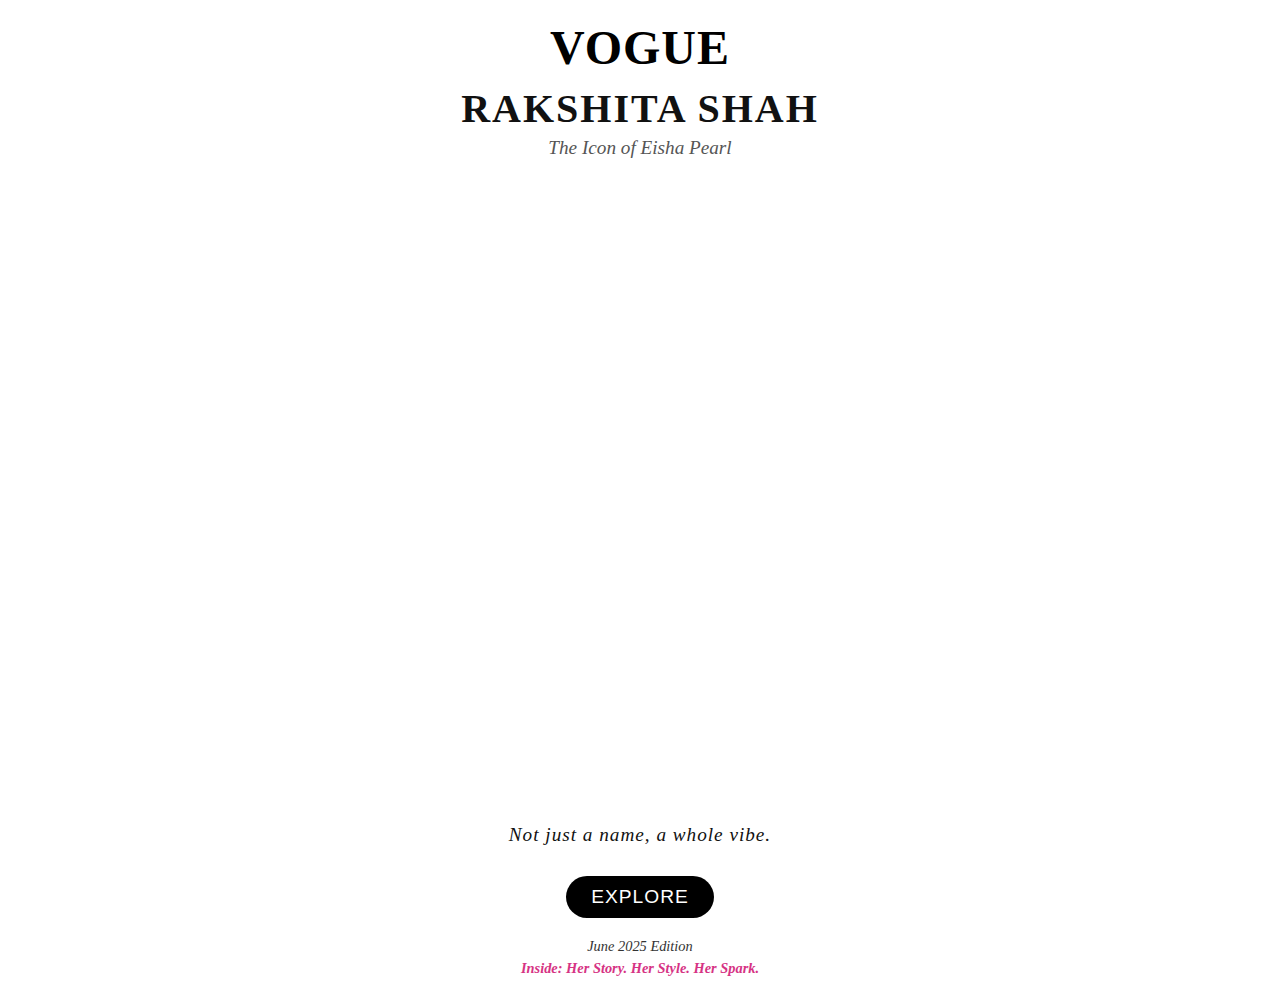
<file: index.html>
<!DOCTYPE html>
<html lang="en">

<head>
  <meta charset="UTF-8" />
  <meta name="viewport" content="width=device-width, initial-scale=1.0" />
  <link rel="stylesheet" href="style.css" />
  <title>Rakshita Vogue</title>
</head>

<body>
  <div id="cover">
    <h1 class="vogue-title">VOGUE</h1>

    <div class="headline">
      <h2>RAKSHITA SHAH</h2>
      <p class="tagline">The Icon of Eisha Pearl</p>
    </div>

    <div class="fade-in cover-image">
      <img src="rakshitacover.png" alt="Rakshita" />
    </div>

    <p class="subtext">Not just a name, a whole vibe.</p>

    <div id="start">
      <a href="menu.html"><button>Explore</button></a>
    </div>

    <div class="details">
      <p>June 2025 Edition</p>
      <p class="highlight">Inside: Her Story. Her Style. Her Spark.</p>
    </div>
  </div>
</body>
</html>
</file>
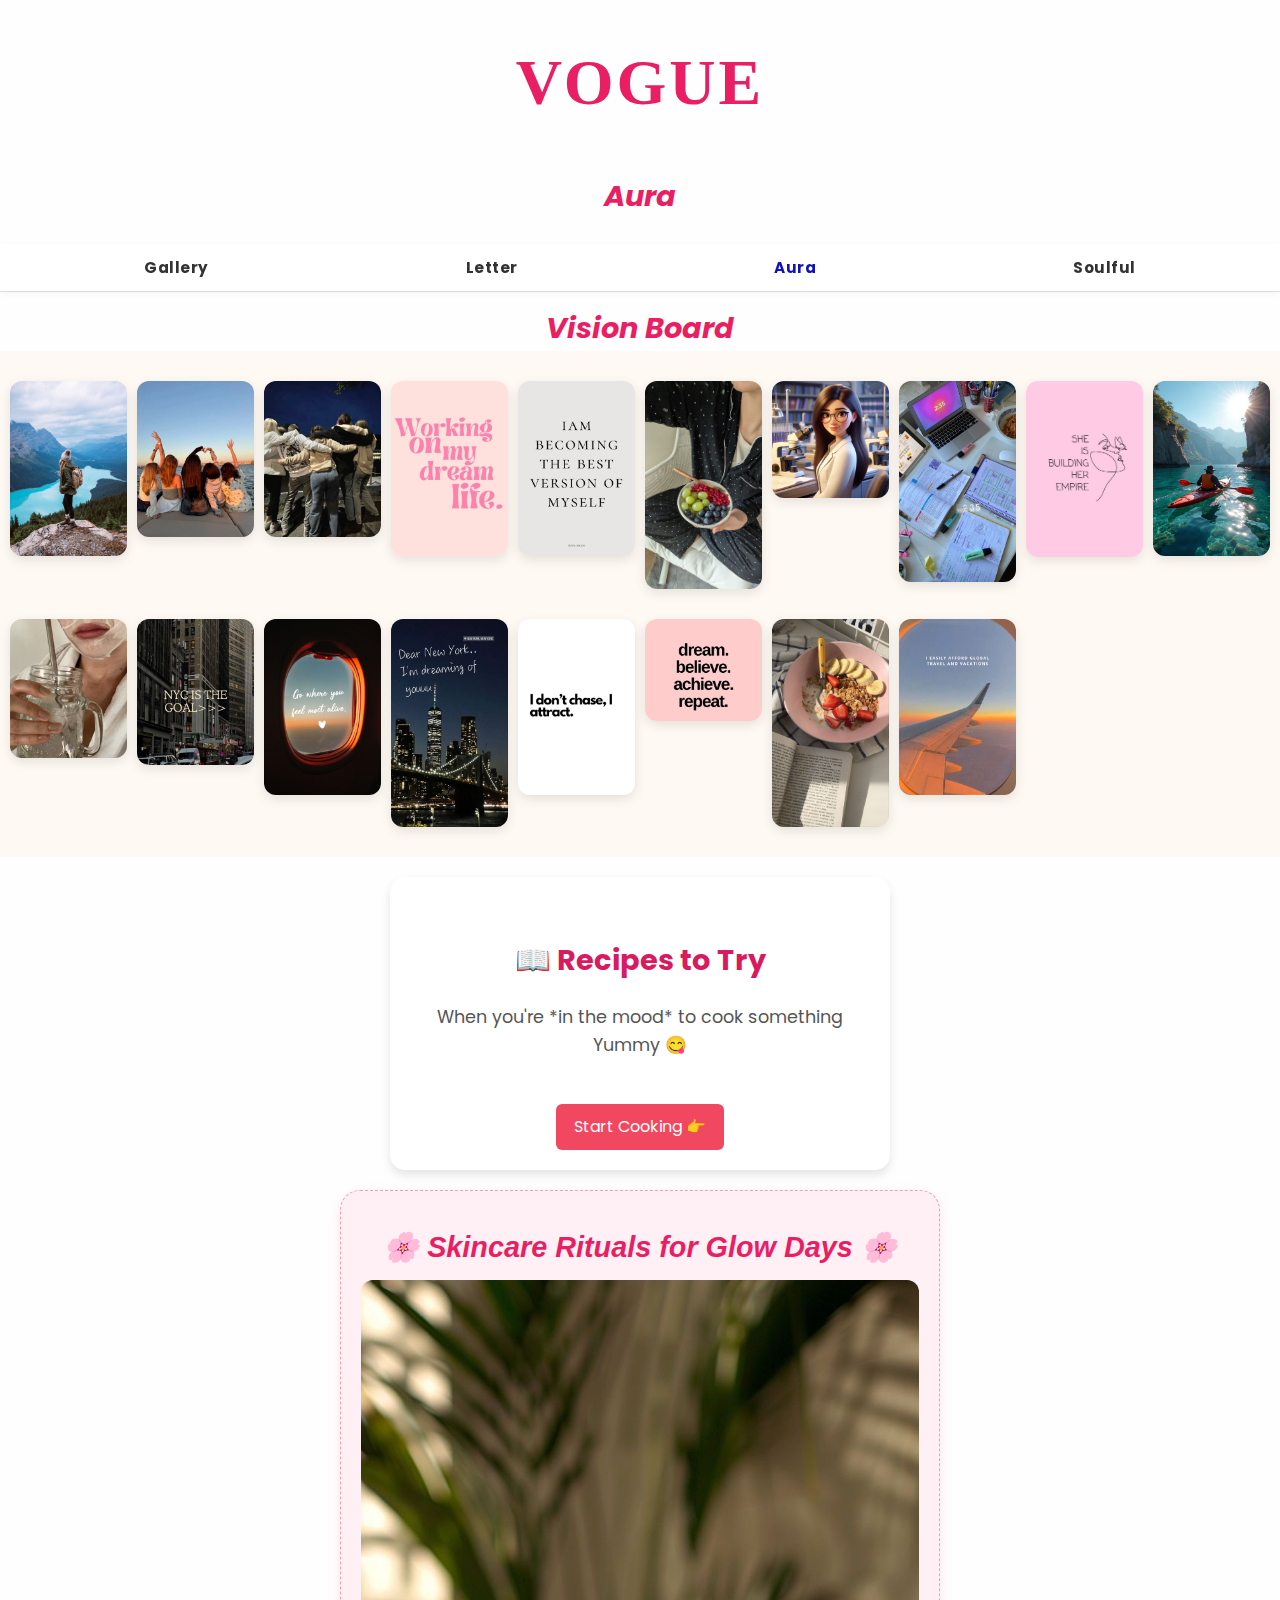
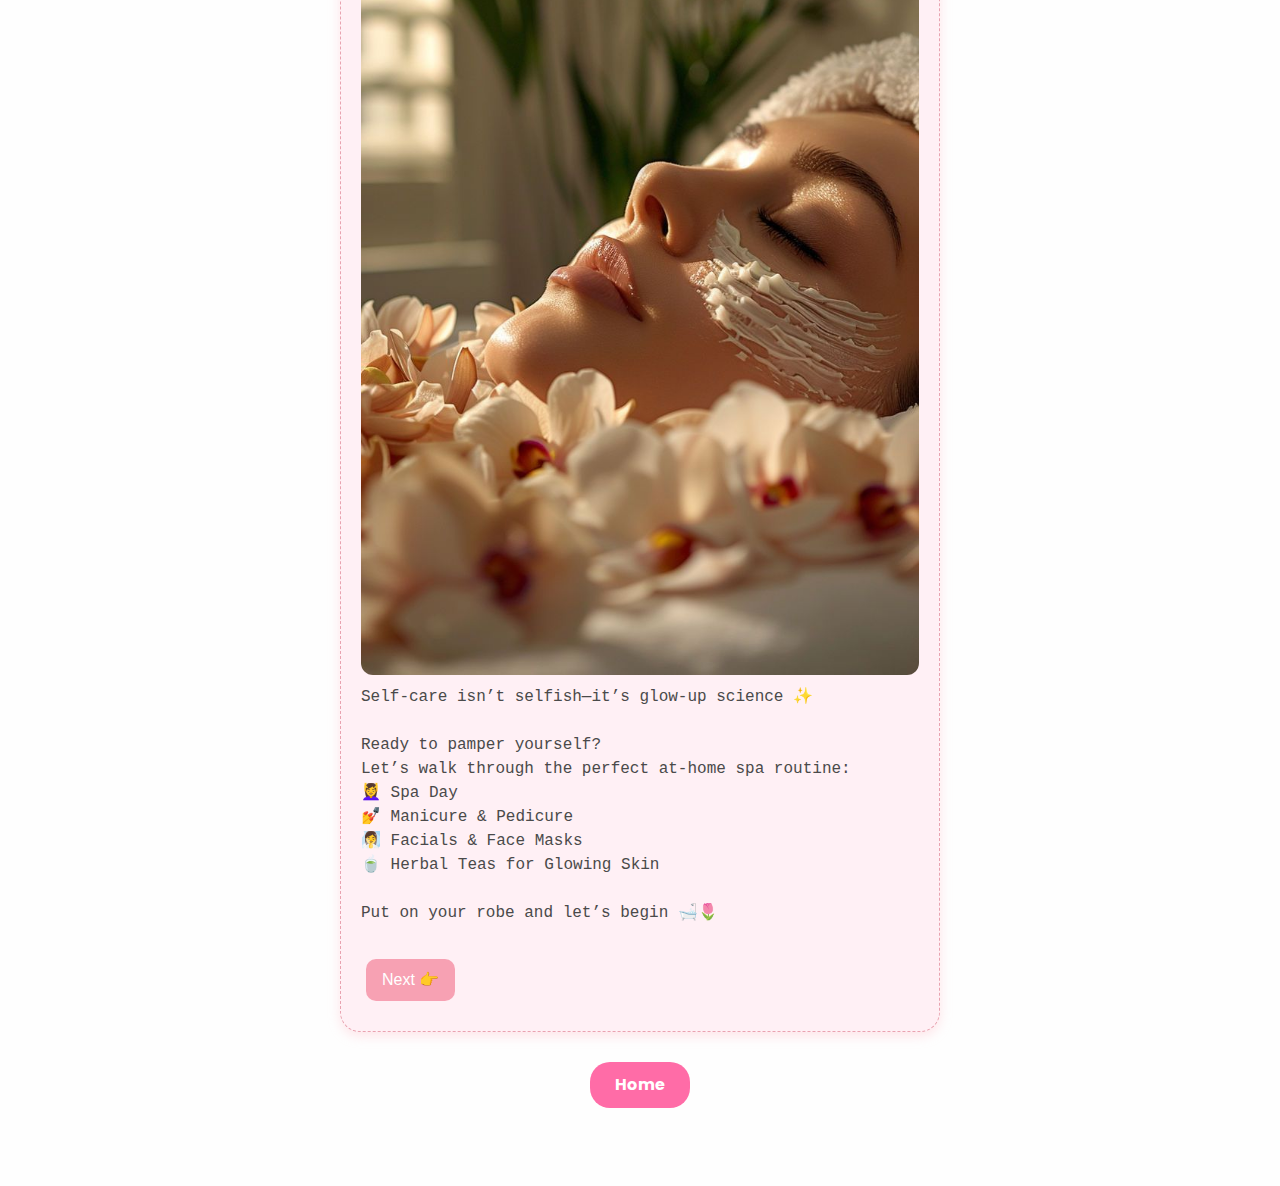
<file: aura.html>
<!DOCTYPE html>
<html lang="en">
<head>
    <meta charset="UTF-8">
    <meta name="viewport" content="width=device-width, initial-scale=1.0">
    <link rel="stylesheet" href="aura.css">
     <link href="https://fonts.googleapis.com/css2?family=Patrick+Hand&family=Poppins:wght@400;500;600&display=swap" rel="stylesheet">
    <title>Aura</title>
</head>
<body>
     <div id="heading">
        <h1>VOGUE</h1>
    </div>
    <br>
    <h2>Aura</h2>
    <br>

    <div class="Nav">
        <ul>
           <a href="gallery.html">
        <li>Gallery</li>
    </a>
    <a href="letter.html">
        <li>Letter</li>
    </a>
    <a href="Aura.html">
        <li style="color: rgb(18, 18, 189);">Aura</li>
    </a>
    <a href="soulful.html">
        <li>Soulful</li></a>
        </ul>
    </div>
    <h2>Vision Board</h2>
    <div class="parentvision">
        <div class="vison">
            <img src="v1.jpeg" alt="img1">
            <img src="v10.jpeg" alt="img1">
            <img src="v9.jpeg" alt="img1">
            <img src="v4.jpeg" alt="img1">
            <img src="v7.jpeg" alt="img1">
            <img src="v6.jpeg" alt="img1">
            <img src="v5.jpeg" alt="img1">
            <img src="v17.jpeg" alt="img1">
            <img src="v3.jpeg" alt="img1">
            <img src="v2.jpeg" alt="img1">
            <img src="v18.jpeg" alt="img1">
            <img src="v11.jpeg" alt="img1">
            <img src="v15.jpeg" alt="img1">
            <img src="v13.jpeg" alt="img1">
            <img src="v8.jpeg" alt="img1">
            <img src="v12.jpeg" alt="img1">
            <img src="v16.jpeg" alt="img1">
            <img src="v14.jpeg" alt="img1">
        </div>
    </div>
     <input type="radio" name="page" id="page0" checked>
  <input type="radio" name="page" id="page1">
  <input type="radio" name="page" id="page2">
  <input type="radio" name="page" id="page3">
  <input type="radio" name="page" id="page4">

  <!-- Cover Page -->
  <div class="book-page" id="cover">
    <h1 class="cover-title">📖 Recipes to Try</h1>
    <div class="cover-sub">When you're *in the mood* to cook something Yummy 😋</div>
    <div class="center-btn">
      <label for="page1" class="next">Start Cooking 👉</label>
    </div>
  </div>

  <!-- Page 1 -->
  <div class="book-page" id="p1">
    <h2>🍓💖 Strawberry Smoothie 💖🍓</h2>
    <img src="smoothie.jpeg" alt="Strawberry Smoothie">
    <pre>
☀️ Perfect for sunny days, mood boosts, and sweet cravings!

🛒 Ingredients:
🍓 1 cup strawberries
🍦 1/2 cup yogurt
🥛 1/2 cup milk (dairy or plant)
🍯 1 tbsp honey or sugar
❄️ 3–4 ice cubes

✨ Optional:
🍌 Banana, chia, protein powder, vanilla

🌀 Blend Like a Boss:
1. Wash strawberries.
2. Blend all ingredients.
3. Adjust sweetness.
4. Pour & enjoy!
    </pre>
    <label for="page0" class="prev">👈 Back</label>
    <label for="page2" class="next">Next 👉</label>
  </div>

  <!-- Page 2 -->
  <div class="book-page" id="p2">
    <h2>🍫💣 Choco Bombs 💣🍫</h2>
    <img src="chocobomb.jpeg" alt="Choco Bombs">
    <pre>
🛒 Ingredients:
🌾 1 cup maida
🥄 2 tbsp sugar
🥛 1/2 cup milk
🧂 Pinch of salt
🍫 Chocolate pieces
🧈 For greasing

🍌 Optional: banana or cocoa

👩‍🍳 Steps:
1. Make batter (idli consistency).
2. Grease & fill appam stand.
3. Insert chocolate, cover with batter.
4. Flip & cook both sides till golden.
5. Serve with sugar or syrup 🍬
    </pre>
    <label for="page1" class="prev">👈 Prev</label>
    <label for="page3" class="next">Next 👉</label>
  </div>

  <!-- Page 3 -->
  <div class="book-page" id="p3">
    <h2>🌶️🔥 Korean Paneer 🔥🌶️</h2>
    <img src="koreanpaneer.jpeg" alt="Korean Paneer">
    <pre>
🧀 Crispy Paneer:
Paneer + cornflour + maida + water + salt/pepper

🌶️ Korean Sauce:
Garlic, ketchup, chilli, soy, vinegar, sugar, gochujang

👩‍🍳 Steps:
1. Fry paneer cubes.
2. Sauté garlic + add sauces.
3. Toss paneer in sauce.
4. Garnish with spring onions 🌱
    </pre>
    <label for="page2" class="prev">👈 Prev</label>
    <label for="page4" class="next">Next 👉</label>
  </div>

  <!-- Page 4 -->
  <div class="book-page" id="p4">
    <h2>🍞🎉 Bread Pizza Bites 🎉🍞</h2>
    <img src="breadpizza.jpeg" alt="Bread Pizza Bites">
    <pre>
🛒 Ingredients:
🍞 Bread, onion, capsicum, cheese, ketchup/sauce
🧂 Salt, pepper, chilli flakes, oregano
🧈 Butter/oil

👩‍🍳 Make it:
1. Cut bread into small squares
2. Spread sauce, add veggies
3. Sprinkle cheese & masalas
4. Toast on tawa covered till cheese melts

🌈 Serve:
With ketchup/chutney, poke with toothpicks 😍
    </pre>
    <label for="page3" class="prev">👈 Prev</label>
    <label for="page0" class="next">🔁 Back to Cover</label>
  </div>

   <!-- Hidden Radios -->
  <input type="radio" name="ritual" id="spa1" checked>
  <input type="radio" name="ritual" id="spa2">
  <input type="radio" name="ritual" id="spa3">
  <input type="radio" name="ritual" id="spa4">
  <input type="radio" name="ritual" id="spa5">

  <!-- Cover Page -->
  <div class="glow-page" id="glow1">
    <h2>🌸 Skincare Rituals for Glow Days 🌸</h2>
    <img src="skin.jpeg" alt="Skincare Rituals">
    <pre>
Self-care isn’t selfish—it’s glow-up science ✨

Ready to pamper yourself?
Let’s walk through the perfect at-home spa routine:
💆‍♀️ Spa Day
💅 Manicure & Pedicure
🧖‍♀️ Facials & Face Masks
🍵 Herbal Teas for Glowing Skin

Put on your robe and let’s begin 🛁🌷
    </pre>
    <label for="spa2" class="nav-btn">Next 👉</label>
  </div>

  <!-- Spa Day -->
  <div class="glow-page" id="glow2">
    <h2>🛁 Spa Day Vibes</h2>
    <img src="spa.jpeg" alt="Spa">
    <pre>
🕯️ Light some candles
🎵 Play calming music
🌸 Add a few drops of essential oil to hot water

✨ Mini Ritual:
1. Steam face with a towel tent (5–7 mins)
2. Apply a clay or detox mask
3. Cucumber on eyes = yes, queen 👑

Wrap up in your fluffiest towel. Hydrate inside & out 💧
    </pre>
    <label for="spa1" class="nav-btn">👈 Prev</label>
    <label for="spa3" class="nav-btn">Next 👉</label>
  </div>

  <!-- Manicure & Pedicure -->
  <div class="glow-page" id="glow3">
    <h2>💅 Mani-Pedi Magic</h2>
    <img src="meni.jpeg" alt="Manicure Pedicure">
    <pre>
🧼 Soak hands & feet in warm water with rose petals + salt

🪮 File, buff & push cuticles gently

🧴 Massage with lotion or coconut oil

💖 Paint your nails (or go natural & shiny!)

✨ Self-touch matters—treat your hands and feet like royalty 👣
    </pre>
    <label for="spa2" class="nav-btn">👈 Prev</label>
    <label for="spa4" class="nav-btn">Next 👉</label>
  </div>

  <!-- Facial & Masks -->
  <div class="glow-page" id="glow4">
    <h2>🧖‍♀️ Facial & Mask Time</h2>
    <img src="mask.jpeg" alt="Facial Routine">
    <pre>
✨ Basic Glow Routine:
1. Cleanse with gentle face wash
2. Scrub gently (2–3 mins max)
3. Apply mask:
   🍯 Honey + turmeric
   🥒 Cucumber puree
   🍵 Green tea + aloe vera

Leave it on, sip your tea, scroll Pinterest 💖

Wash off → tone → moisturize → feel the glow 🌈
    </pre>
    <label for="spa3" class="nav-btn">👈 Prev</label>
    <label for="spa5" class="nav-btn">Next 👉</label>
  </div>

  <!-- Herbal Teas -->
  <div class="glow-page" id="glow5">
    <h2>🍵 Herbal Teas for Skin</h2>
    <img src="herbal.jpeg" alt="Herbal Tea">
    <pre>
Hydration = your inner skincare routine 💧

🌿 Glowy Tea Ideas:
🌼 Chamomile: calms skin & soul
🌱 Green tea: antioxidant hero
🍋 Lemon + mint: digestion & detox

Sip slowly. Smile deeply. Glow naturally 🌞

Repeat this ritual every week for that lit-from-within skin ✨
    </pre>
    <label for="spa4" class="nav-btn">👈 Prev</label>
    <label for="spa1" class="nav-btn">Start 🔁</label>
  </div>
  <div class="home">
    <a href="index.html">Home</a>
  </div>
</body>
</html>
</file>
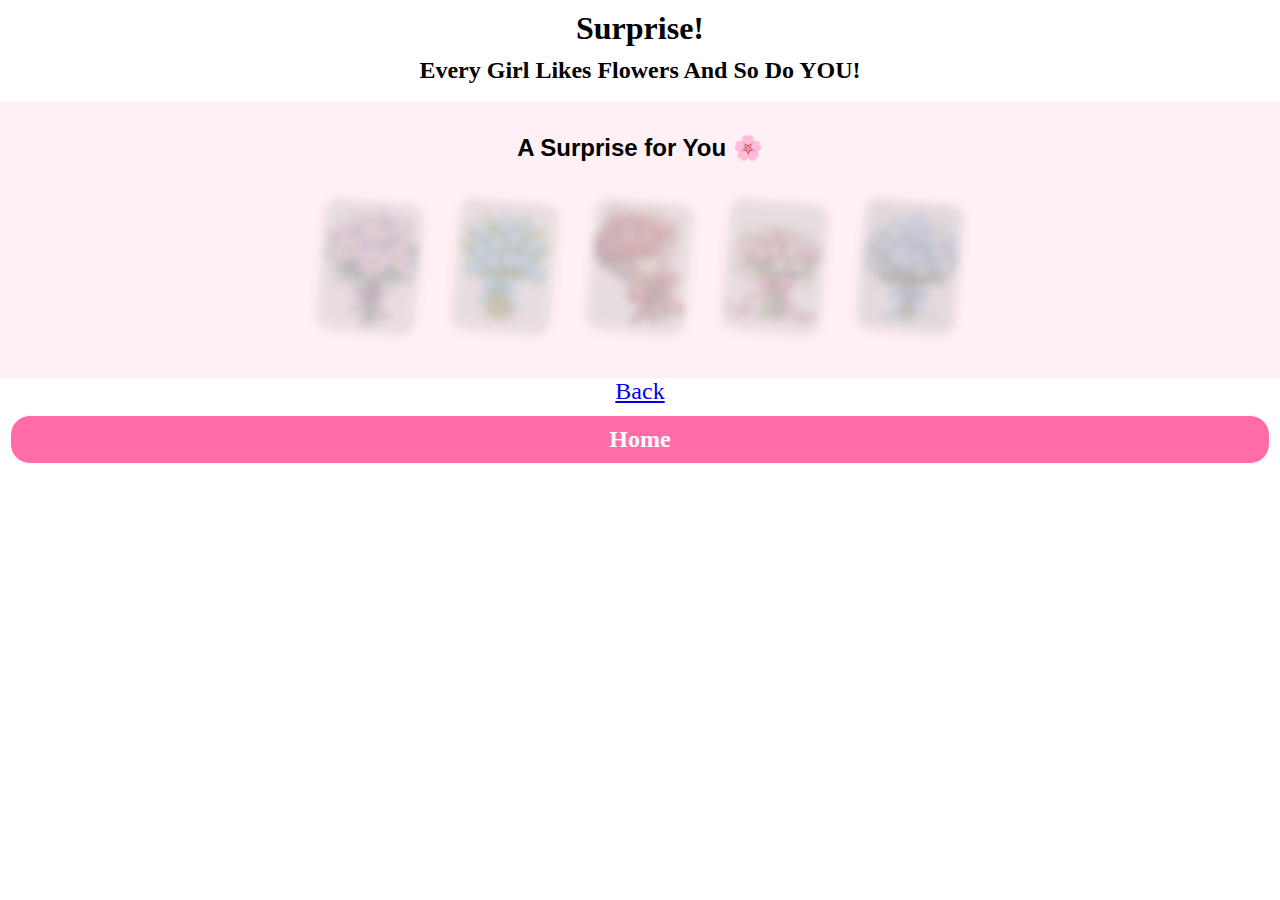
<file: flower.html>
<!DOCTYPE html>
<html lang="en">
<head>
    <meta charset="UTF-8">
    <meta name="viewport" content="width=device-width, initial-scale=1.0">
    <title>surprise</title>
    <style>
        *{
            margin: 0;
            padding: 0;
            border: 0;
        }
        h1{
            text-align: center;
            margin: 10px;
        }
        h2{
            text-align: center;
        }

        .flower-surprise {
  text-align: center;
  padding: 2rem 1rem;
  background-color: #fff0f5;
  font-family: 'Cursive', sans-serif;
}

.bouquets {
  display: flex;
  flex-wrap: wrap;
  justify-content: center;
  gap: 15px;
  margin-top: 1.5rem;
}

.bouquet {
  width: 120px;
  height: 160px;
  background-image: url('flower1.jpeg'); /* change for each */
  background-size: cover;
  background-position: center;
  border-radius: 15px;
  box-shadow: 0 4px 15px rgba(0, 0, 0, 0.2);
  filter: blur(5px) brightness(70%);
  transform: scale(0.8) rotate(5deg);
  opacity: 0.3;
  transition: all 0.8s ease;
}
.bouquet1 {
  width: 120px;
  height: 160px;
  background-image: url('flower2.jpeg'); /* change for each */
  background-size: cover;
  background-position: center;
  border-radius: 15px;
  box-shadow: 0 4px 15px rgba(0, 0, 0, 0.2);
  filter: blur(5px) brightness(70%);
  transform: scale(0.8) rotate(5deg);
  opacity: 0.3;
  transition: all 0.8s ease;
}
.bouquet2{
  width: 120px;
  height: 160px;
  background-image: url('flower3.jpeg'); /* change for each */
  background-size: cover;
  background-position: center;
  border-radius: 15px;
  box-shadow: 0 4px 15px rgba(0, 0, 0, 0.2);
  filter: blur(5px) brightness(70%);
  transform: scale(0.8) rotate(5deg);
  opacity: 0.3;
  transition: all 0.8s ease;
}
.bouquet3 {
  width: 120px;
  height: 160px;
  background-image: url('flower4.jpeg'); /* change for each */
  background-size: cover;
  background-position: center;
  border-radius: 15px;
  box-shadow: 0 4px 15px rgba(0, 0, 0, 0.2);
  filter: blur(5px) brightness(70%);
  transform: scale(0.8) rotate(5deg);
  opacity: 0.3;
  transition: all 0.8s ease;
}
.bouquet4 {
  width: 120px;
  height: 160px;
  background-image: url('flower5.jpeg'); /* change for each */
  background-size: cover;
  background-position: center;
  border-radius: 15px;
  box-shadow: 0 4px 15px rgba(0, 0, 0, 0.2);
  filter: blur(5px) brightness(70%);
  transform: scale(0.8) rotate(5deg);
  opacity: 0.3;
  transition: all 0.8s ease;
}
/* surprise reveal on hover */
.bouquet:hover {
  filter: blur(0) brightness(100%);
  transform: scale(1) rotate(0);
  opacity: 1;
}
.bouquet1:hover {
  filter: blur(0) brightness(100%);
  transform: scale(1) rotate(0);
  opacity: 1;
}
.bouquet2:hover {
  filter: blur(0) brightness(100%);
  transform: scale(1) rotate(0);
  opacity: 1;
}
.bouquet3:hover {
  filter: blur(0) brightness(100%);
  transform: scale(1) rotate(0);
  opacity: 1;
}
.bouquet4:hover {
  filter: blur(0) brightness(100%);
  transform: scale(1) rotate(0);
  opacity: 1;
}
a{
    font-size: x-large;
    display: flex;
    justify-content: center;
}
.home{
  margin:10px;
  padding:10px;
  border: 1px solid rgb(253, 250, 250);
  display:flex;
  justify-content: center;
  font-size: larger;
  background-color: #ff6ca7;
  border-radius: 20px;

  a{
    color:white;
    text-decoration: none;
    cursor: pointer;
    font-weight: bold;

  }
}
    </style>
</head>
<body>
    <h1>Surprise!</h1>
        <h2>Every Girl Likes Flowers And So Do YOU!</h2>
        <br>
        <section class="flower-surprise">
  <h2>A Surprise for You 🌸</h2>
  <div class="bouquets">
    <div class="bouquet"></div>
    <div class="bouquet1"></div>
    <div class="bouquet2"></div>
    <div class="bouquet3"></div>
    <div class="bouquet4"></div>
  </div>
</section>
<a href="soulful.html"> Back</a>
<div class="home">
<a href="index.html">Home</a>
</div>
</body>
</html>
</file>
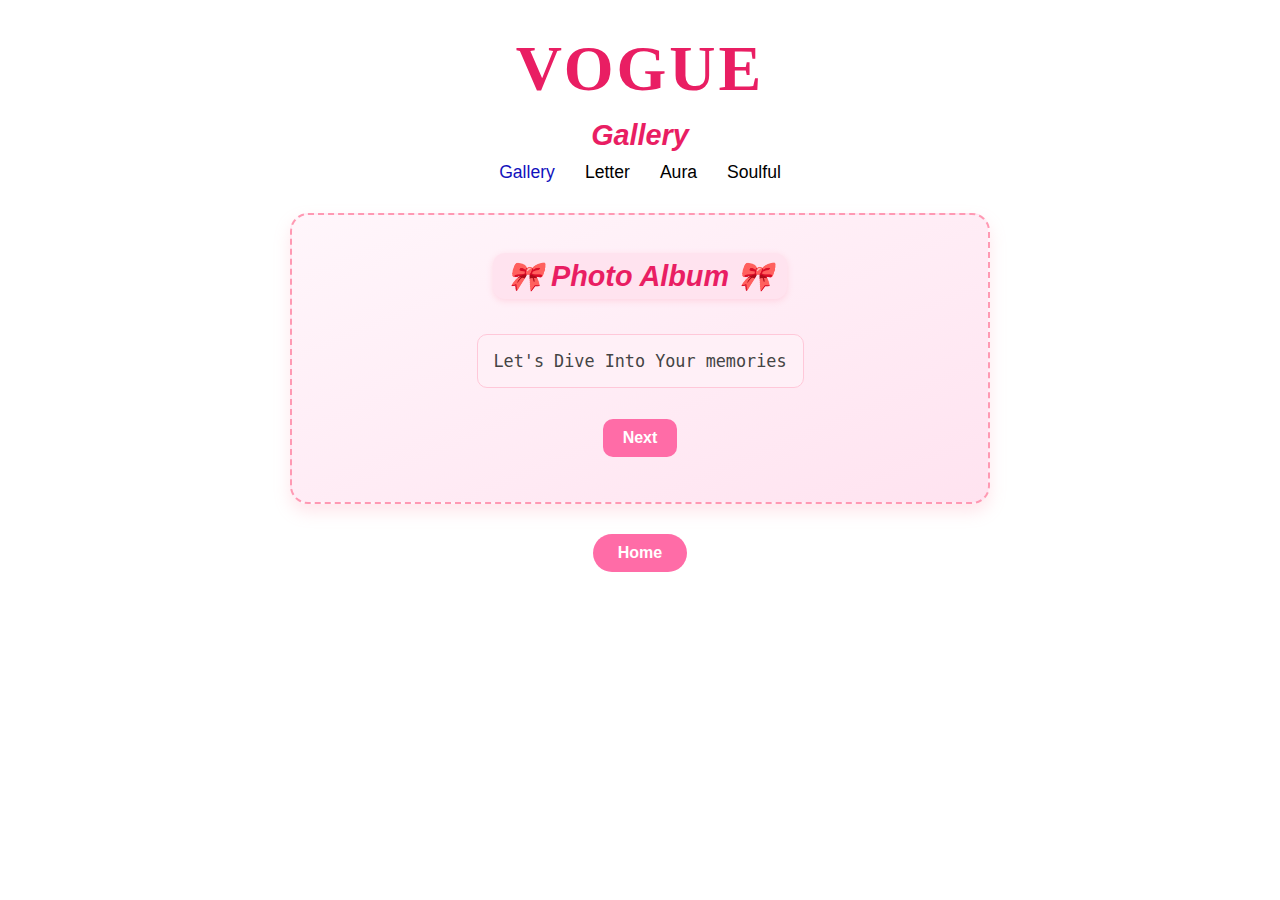
<file: gallery.html>
<!DOCTYPE html>
<html lang="en">
<head>
  <meta charset="UTF-8" />
  <meta name="viewport" content="width=device-width, initial-scale=1.0" />
  <title>Gallery</title>
  <style>
    /* General Reset */
    * {
      margin: 0;
      padding: 0;
      box-sizing: border-box;
    }

    body {
      font-family: 'Segoe UI', sans-serif;
      background: white;
      color: #333;
    }

    /* Header */
    #heading {
  margin-top: 2rem;
  text-align: center;
  font-size: 2rem;
  font-family: 'Georgia', serif;
  letter-spacing: 3px;
  color: #2c2c2c;
}

/* Main Title */
h2 {
  font-size: 1.8rem;
  text-align: center;
  font-style: italic;
  margin-top: 0.8rem;
  color: #4b4b4b;
}
h1, h2 {
      text-align: center;
      color: #e91e63;
    }

    /* Navigation */
    .Nav ul {
      list-style-type: none;
      display: flex;
      justify-content: center;
      gap: 30px;
      padding: 10px 0;
      font-size: 1.1rem;
      font-weight: 500;
    }

    .Nav a {
      text-decoration: none;
      color: black;
    }

    .Nav a:hover,
    .Nav li:hover {
      color: #ff4081;
      cursor: pointer;
    }

    /* Hide radio buttons */
    input[type="radio"] {
      display: none;
    }

    /* Show selected photo page */
    #page0:checked ~ #pb0,
    #page1:checked ~ #pb1,
    #page2:checked ~ #pb2,
    #page3:checked ~ #pb3,
    #page4:checked ~ #pb4,
    #page5:checked ~ #pb5,
    #page6:checked ~ #pb6 {
      display: block;
      animation: fadeIn 0.5s ease-in-out;
    }

    /* Photo Book Pages */
    .pb {
      display: none;
      margin: 20px auto;
      padding: 25px;
      border-radius: 18px;
      width: 90vw;
      max-width: 700px;
      background: linear-gradient(to bottom right, #fff6fb, #ffe3f0);
      border: 2px dashed #ff99b3;
      box-shadow: 0 8px 16px rgba(255, 160, 180, 0.25);
      text-align: center;
    }

    .pb h2::before {
      content: "🎀 ";
    }

    .pb h2::after {
      content: " 🎀";
    }

    .pb h2 {
      background: #ffe3ef;
      display: inline-block;
      padding: 6px 14px;
      border-radius: 12px;
      box-shadow: 0 2px 6px rgba(255, 153, 180, 0.3);
    }

    /* Photo Layout */
    .photobook {
      display: grid;
      grid-template-columns: repeat(auto-fit, minmax(140px, 1fr));
      gap: 14px;
      margin: 20px 0;
    }

    .photobook img {
      width: 100%;
      border-radius: 14px;
      object-fit: cover;
      transition: transform 0.3s ease, box-shadow 0.3s ease;
      box-shadow: 0 2px 8px rgba(0, 0, 0, 0.08);
    }

    .photobook img:hover {
      transform: scale(1.05);
      box-shadow: 0 4px 16px rgba(255, 153, 180, 0.4);
    }

    pre {
      white-space: pre-wrap;
      font-size: 1.05rem;
      line-height: 1.7;
      color: #444;
      margin-top: 15px;
      background-color: #fff0f7;
      padding: 12px 16px;
      border-radius: 10px;
      border: 1px solid #ffc8d9;
    }

    /* Fade-in */
    @keyframes fadeIn {
      from {
        opacity: 0;
        transform: translateY(15px);
      }
      to {
        opacity: 1;
        transform: translateY(0);
      }
    }

    .label-button {
      display: inline-block;
      margin-top: 15px;
      cursor: pointer;
      padding: 10px 20px;
      background-color: #ff6ca7;
      color: white;
      font-weight: bold;
      font-size: 1rem;
      border: none;
      border-radius: 10px;
      transition: background-color 0.3s;
    }

    .label-button:hover {
      background-color: #f94c94;
    }

    .home {
      margin: 20px auto;
      padding: 10px;
      text-align: center;
    }

    .home a {
      background-color: #ff6ca7;
      color: white;
      text-decoration: none;
      font-weight: bold;
      padding: 10px 25px;
      border-radius: 20px;
      display: inline-block;
      transition: background-color 0.3s ease;
    }

    .home a:hover {
      background-color: #f94c94;
    }

    .intro-box {
      display: flex;
      flex-direction: column;
      align-items: center;
      gap: 16px;
      margin: 20px 0;
    }
  </style>
</head>
<body>
  <div id="heading">
    <h1>VOGUE</h1>
  </div>

  <h2>Gallery</h2>

  <div class="Nav">
    <ul>
      <a href="gallery.html"><li style="color: rgb(18, 18, 189);">Gallery</li></a>
      <a href="letter.html"><li>Letter</li></a>
      <a href="aura.html"><li>Aura</li></a>
      <a href="soulful.html"><li>Soulful</li></a>
    </ul>
  </div>

  <!-- Radio buttons -->
  <input type="radio" name="album" id="page0" checked />
  <input type="radio" name="album" id="page1" />
  <input type="radio" name="album" id="page2" />
  <input type="radio" name="album" id="page3" />
  <input type="radio" name="album" id="page4" />
  <input type="radio" name="album" id="page5" />
  <input type="radio" name="album" id="page6" />

  <!-- Page 0 -->
  <div class="pb" id="pb0">
    <h2>Photo Album</h2>
    <div class="intro-box">
      <pre>Let's Dive Into Your memories</pre>
      <label for="page1" class="label-button">Next</label>
    </div>
  </div>

  <!-- Page 1 -->
  <div class="pb" id="pb1">
    <h2>Tiny Terror Tales</h2>
    <div class="photobook">
      <img src="tt1.jpeg" alt="img" />
      <img src="tt2.jpeg" alt="img" />
      <img src="tt3.jpeg" alt="img" />
      <img src="tt4.jpeg" alt="img" />
    </div>
    <label for="page2" class="label-button">Next</label>
  </div>

  <!-- Page 2 -->
  <div class="pb" id="pb2">
    <h2>Pawri Hori Hain</h2>
    <div class="photobook">
      <img src="pp1.jpeg" alt="img" />
      <img src="pp2.jpeg" alt="img" />
      <img src="pp3.jpeg" alt="img" />
      <img src="pp4.jpeg" alt="img" />
      <img src="pp5.jpeg" alt="img" />
      <img src="pp6.jpeg" alt="img" />
    </div>
    <label for="page1" class="label-button">Prev</label>
    <label for="page3" class="label-button">Next</label>
  </div>

  <!-- Page 3 -->
  <div class="pb" id="pb3">
    <h2>The Meme Album</h2>
    <div class="photobook">
      <img src="mm1.jpeg" alt="img" />
      <img src="mm2.jpeg" alt="img" />
      <img src="mm3.jpeg" alt="img" />
      <img src="mm4.jpeg" alt="img" />
    </div>
    <label for="page2" class="label-button">Prev</label>
    <label for="page4" class="label-button">Next</label>
  </div>

  <!-- Page 4 -->
  <div class="pb" id="pb4">
    <h2>Birthday Bombs</h2>
    <div class="photobook">
      <img src="bb1.jpeg" alt="img" />
      <img src="bb2.jpeg" alt="img" />
      <img src="bb3.jpeg" alt="img" />
    </div>
    <label for="page3" class="label-button">Prev</label>
    <label for="page5" class="label-button">Next</label>
  </div>

  <!-- Page 5 -->
  <div class="pb" id="pb5">
    <h2>Forever Us</h2>
    <div class="photobook">
      <img src="ff1.jpeg" alt="img" />
      <img src="ff2.jpeg" alt="img" />
      <img src="ff3.jpeg" alt="img" />
      <img src="ff5.jpeg" alt="img" />
      <img src="ff6.jpeg" alt="img" />
      <img src="ff7.jpeg" alt="img" />
      <img src="ff8.jpeg" alt="img" />
    </div>
    <label for="page4" class="label-button">Prev</label>
    <label for="page6" class="label-button">Next</label>
  </div>

  <!-- Page 6 -->
  <div class="pb" id="pb6">
    <h2>The End</h2>
    <div class="photobook">
      <pre>
Always remember — the people in these photos will always have your back.
We’re just a call away, cheering for you, always proud of the amazing person you are becoming. 💖📞✨
      </pre>
    </div>
    <label for="page0" class="label-button">Start</label>
  </div>

  <!-- Home Button -->
  <div class="home">
    <a href="index.html">Home</a>
  </div>
</body>
</html>
</file>
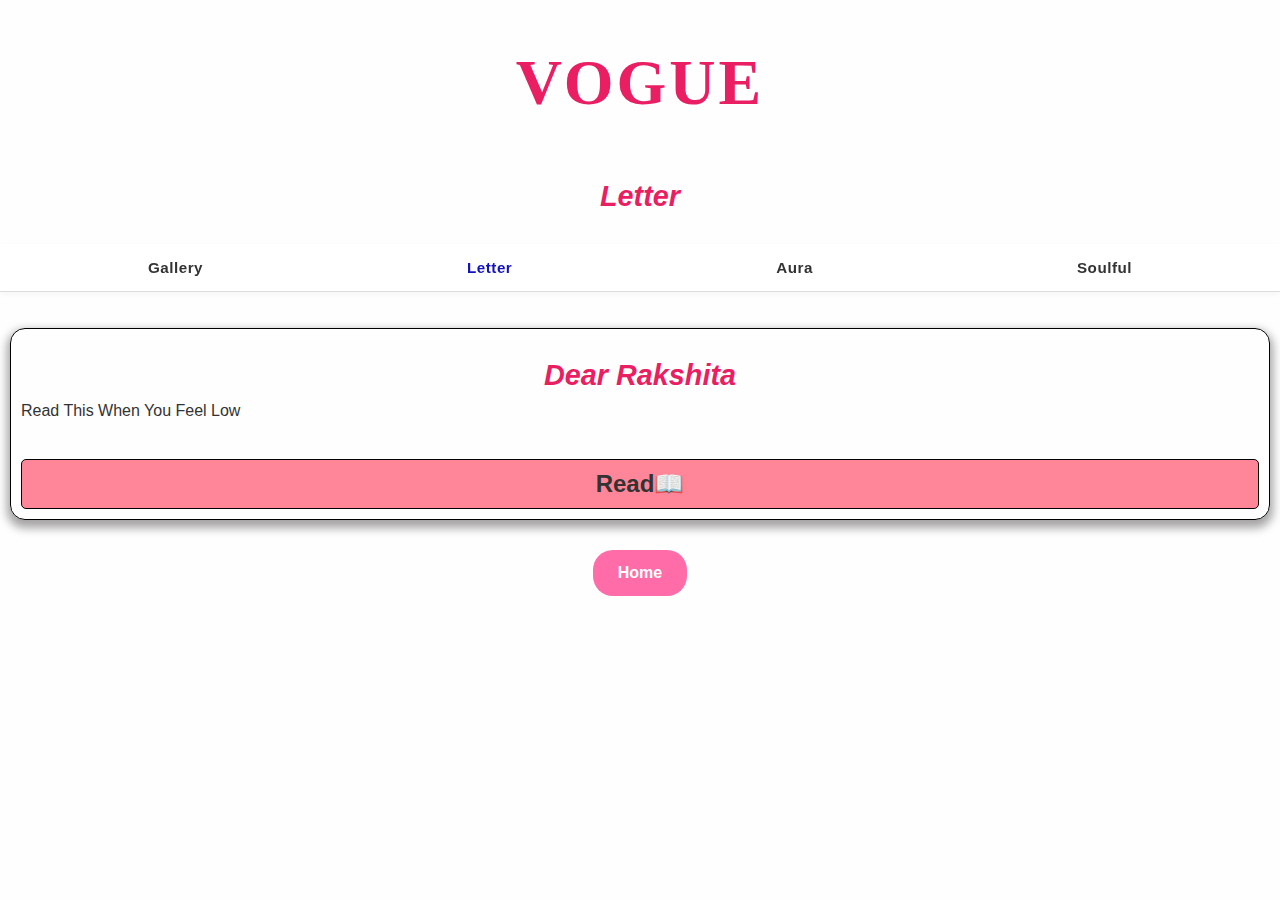
<file: letter.html>
<!DOCTYPE html>
<html lang="en">
<head>
    <meta charset="UTF-8">
    <meta name="viewport" content="width=device-width, initial-scale=1.0">
    <title>letter</title>
</head>
<style>
    /* Reset */
* {
  margin: 0;
  padding: 0;
  box-sizing: border-box;
}

/* Typography + Base */
body {
  font-family: 'Poppins', 'Segoe UI', sans-serif;
  background-color: #fefefe;
  color: #333;
  line-height: 1.6;
  padding-bottom: 3rem;
}

/* Header */
#heading {
  margin-top: 2rem;
  text-align: center;
  font-size: 2rem;
  font-family: 'Georgia', serif;
  letter-spacing: 3px;
  color: #2c2c2c;
}

/* Main Title */
h2 {
  font-size: 1.8rem;
  text-align: center;
  font-style: italic;
  margin-top: 0.8rem;
  color: #4b4b4b;
}
h1, h2 {
      text-align: center;
      color: #e91e63;
    }
/* Subheadings */
h3 {
  font-size: 1.2rem;
  text-align: center;
  font-style: italic;
  margin: 1rem 0;
  color: #e91e63;
}

/* Sticky Nav */
.Nav {
  position: sticky;
  top: 0;
  z-index: 1;
  background-color: #ffffffd9;
  backdrop-filter: blur(6px);
  border-bottom: 1px solid #ddd;
  width: 100%;
  box-shadow: 0 2px 6px rgba(0, 0, 0, 0.04);
}

.Nav ul {
  list-style: none;
  display: flex;
  justify-content: space-around;
  padding: 0.7rem 1rem;
  font-family: 'Poppins', sans-serif;
  font-weight: bold;
  font-size: 0.95rem;
  letter-spacing: 0.5px;
}

.Nav a {
  color: #333;
  text-decoration: none;
  transition: color 0.3s ease;
}

.Nav a:hover {
  color: #7e3ff2;
}
input[type="radio"]{
    display: none;
}
 #cover:checked ~ #c1,
 #main:checked ~ #m1{
    display: block;
 }
.letter1{
    display: none;
    margin: 10px;
    padding: 10px;
    border: 1px solid black;
    border-radius: 15px;
    box-shadow: 0px 5px 10px 3px rgb(165, 163, 163);
}

pre {
      white-space: pre-wrap;
      font-size: 1rem;
      line-height: 1.5;
      color: #4a4a4a;
    }
    label.read{
        font-size: x-large;
        font-weight: bolder;
        margin-top: 10px;
        border: 1px solid black;
        padding: 5px;
        border-radius: 5px;
        display: flex;
        justify-content: center;
        background-color: rgb(255, 133, 153);
    }
    #m1{
        background-color: rgb(255, 221, 158);
        font-size: medium;
        font-weight: bold;
    }
     .home {
      margin: 20px auto;
      padding: 10px;
      text-align: center;
    }

    .home a {
      background-color: #ff6ca7;
      color: white;
      text-decoration: none;
      font-weight: bold;
      padding: 10px 25px;
      border-radius: 20px;
      display: inline-block;
      transition: background-color 0.3s ease;
    }

    .home a:hover {
      background-color: #f94c94;
    }
</style>
<body>
     <div id="heading">
        <h1>VOGUE</h1>
    </div>
    <br>
    <h2>Letter</h2>
    <br>

    <div class="Nav">
        <ul>
           <a href="gallery.html">
        <li>Gallery</li>
    </a>
    <a href="letter.html">
        <li style="color: rgb(18, 18, 189);">Letter</li>
    </a>
    <a href="aura.html">
        <li>Aura</li>
    </a>
    <a href="soulful.html">
        <li>Soulful</li></a>
        </ul>
    </div>
    <br>
    <input type="radio" name="letter" id="cover" checked>
    <input type="radio" name="letter" id="main">
    <div class="letter1" id="c1">
        <h2> Dear Rakshita </h2>
        <p>Read This When You Feel Low</p>
        <br>
        <label for="main" class="read">Read📖</label>
    </div>
<div class="letter1" id="m1">
    <pre>Dear Rakshita,

I just want you to know — you are the best friendship that has happened to me till now.

I still remember those days of us chilling at your house, venting about everything going on in our lives. I truly miss those moments. Life has changed, we’ve grown, and we don’t meet as often anymore, but whenever I think of those memories, I can’t help but smile.

Always remember — I will always be here for you, no matter what.

I hope you achieve every dream you’ve ever wished for. You are one of the strongest, most determined people I know, and I have no doubt that you will reach your goals.

So if you’re ever feeling lost, tired, or like giving up — come back to this letter. Let it remind you of who you are, how deeply loved you are, and how powerful your spirit truly is. Take your time. Be kind to yourself. The world needs your light, your kindness, your voice.

And no matter what — I’m here. Always.

With all my love,
Himanshi 🤍</pre>
<br>
<label for="cover" class="read">Back</label>
</div>
<div class="home">
  <a href="index.html">Home</a>
</div>
</body>
</html>
</file>
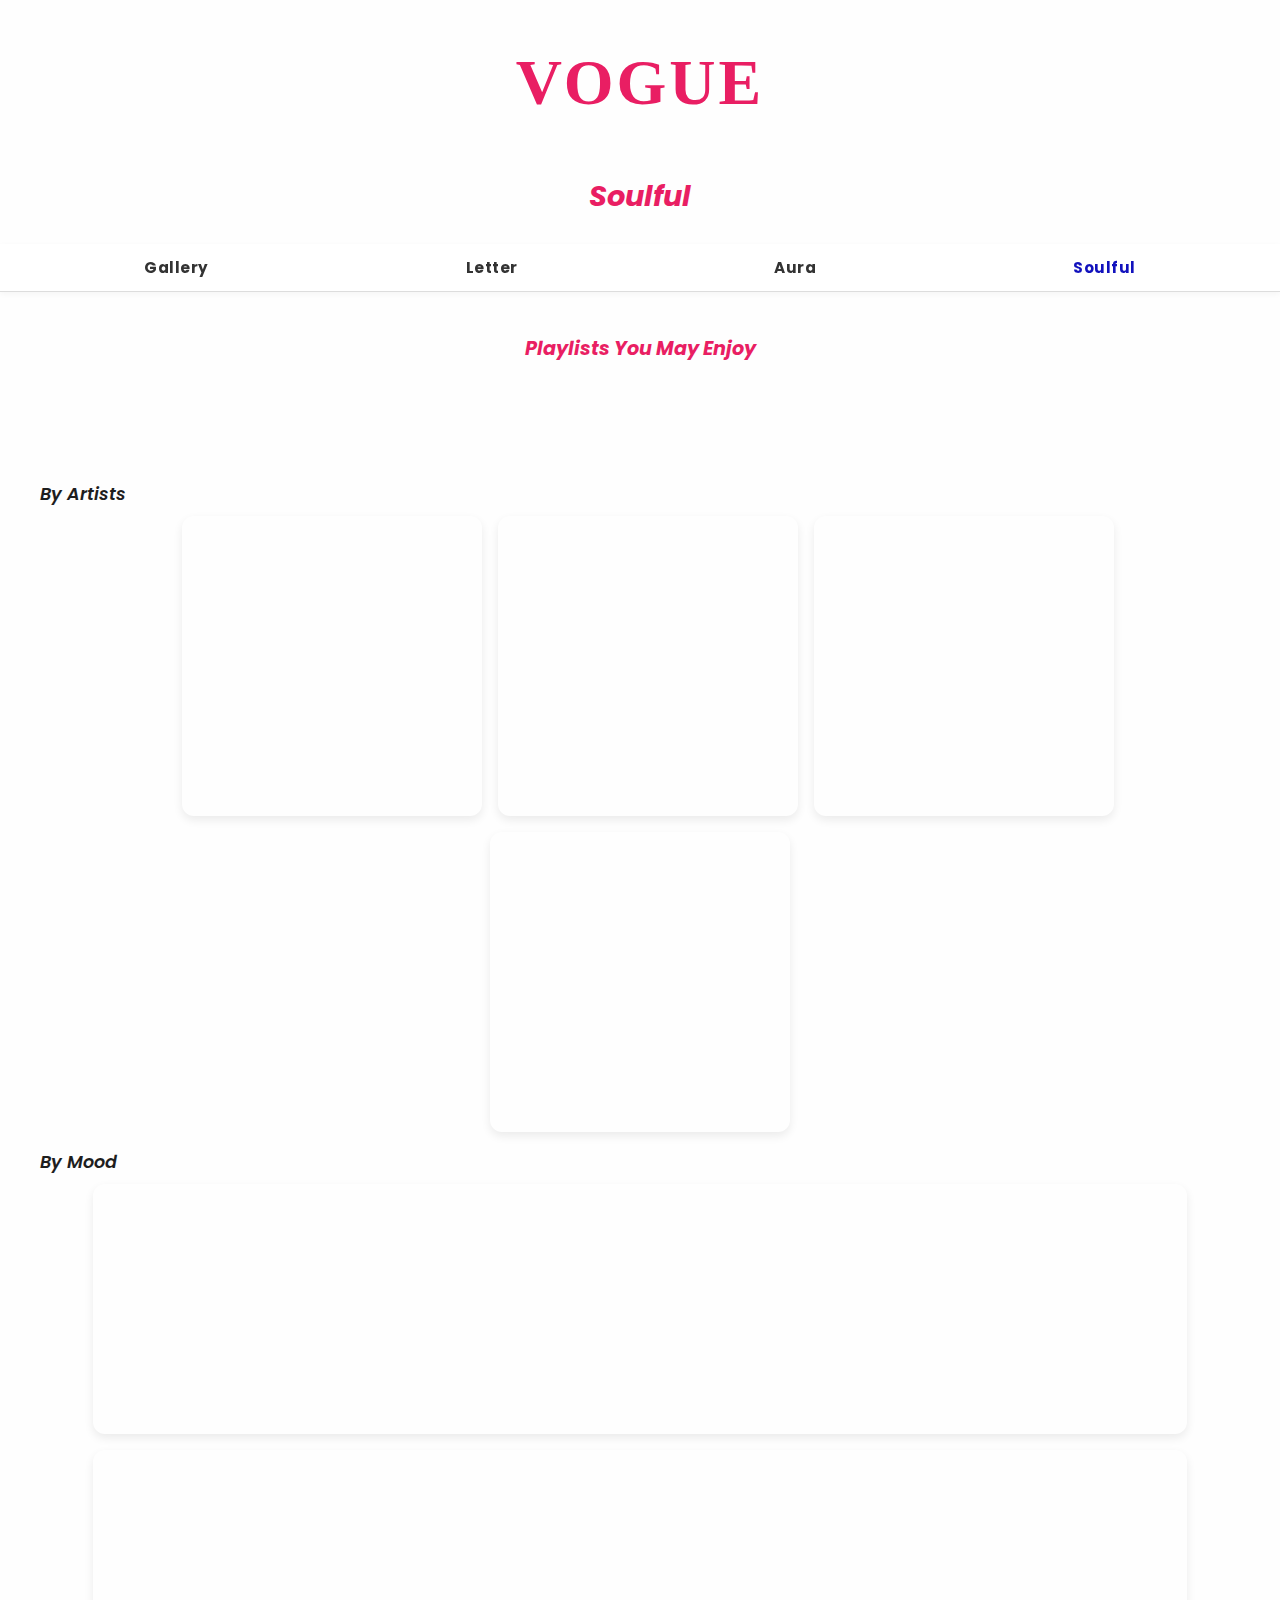
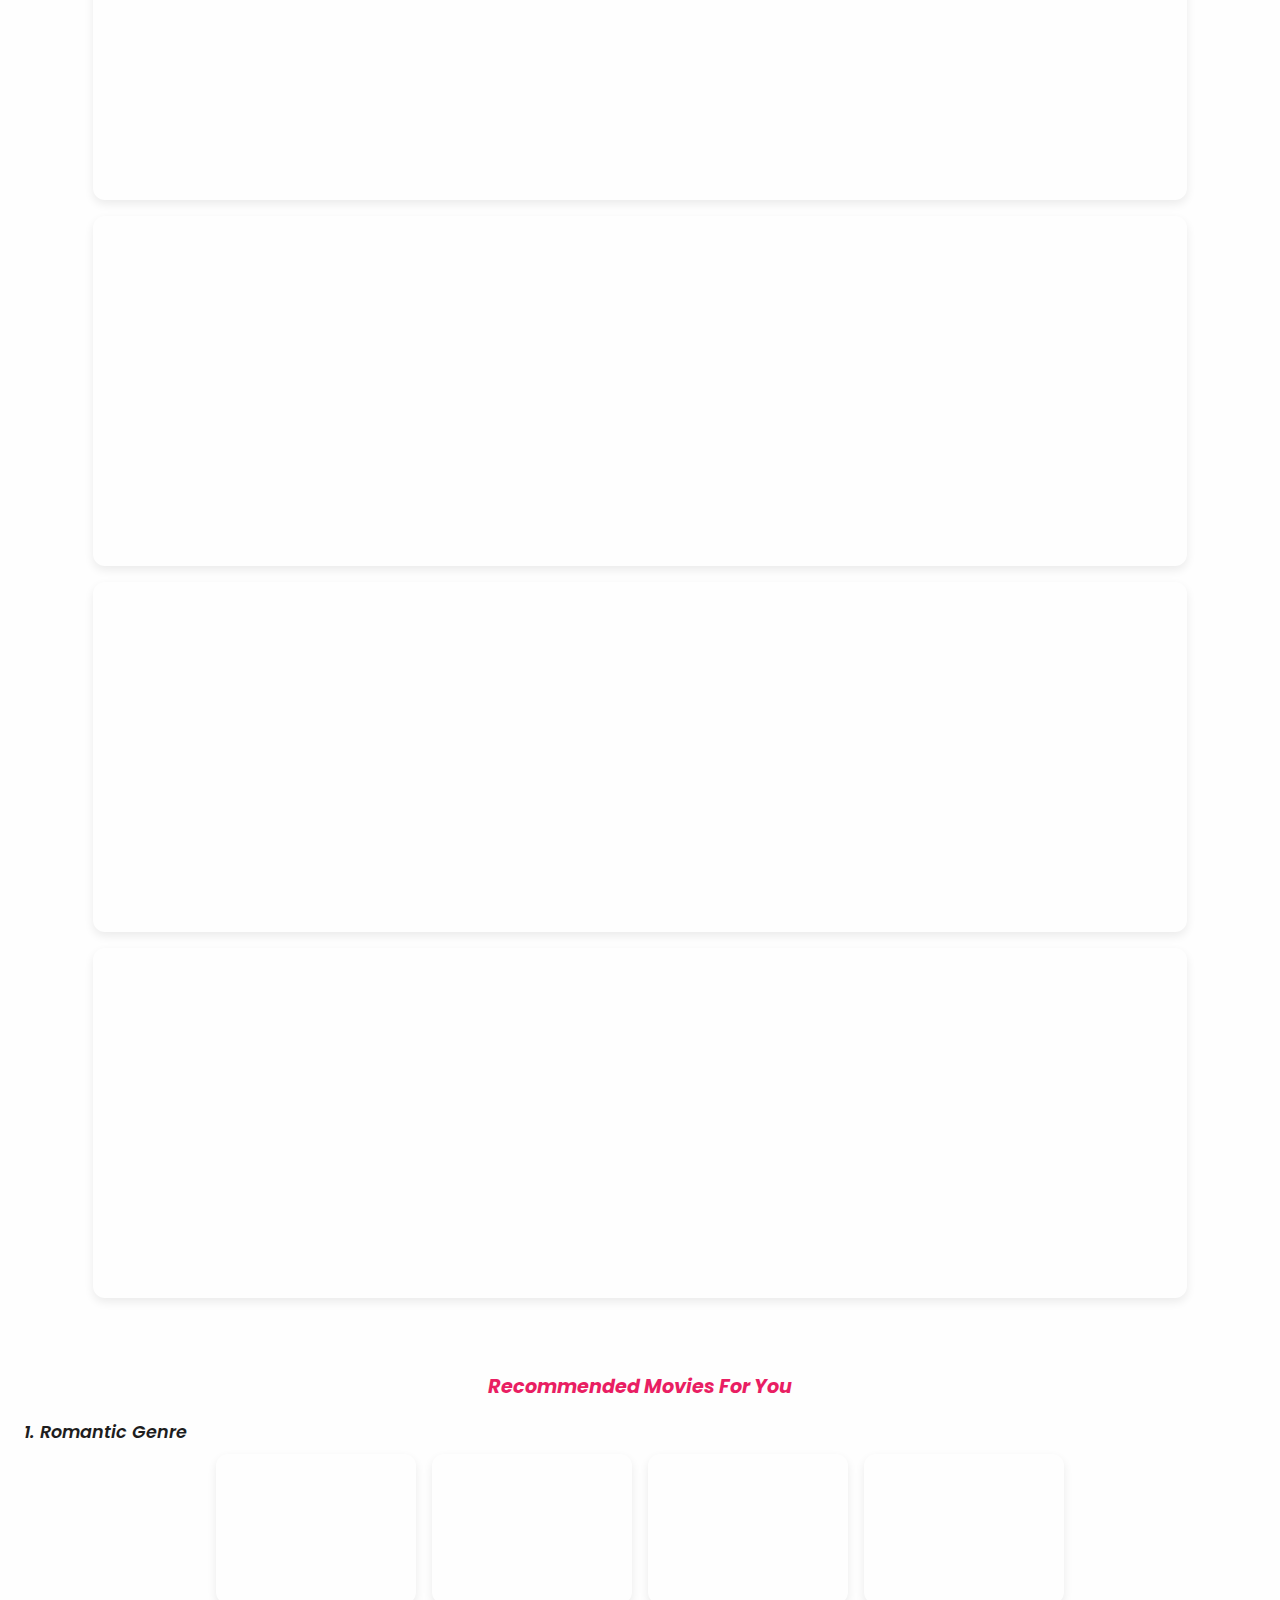
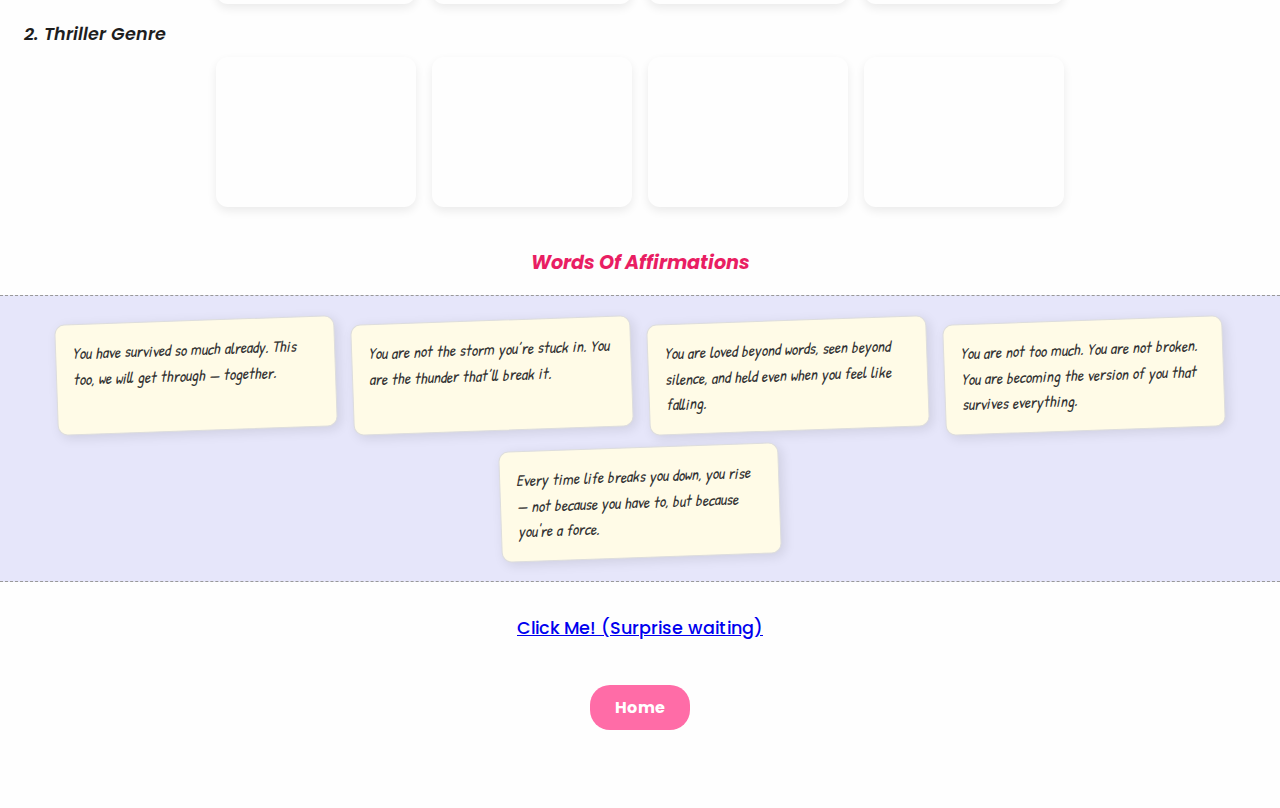
<file: soulful.html>
<!DOCTYPE html>
<html lang="en">
<head>
    <meta charset="UTF-8">
    <meta name="viewport" content="width=device-width, initial-scale=1.0">
    <link rel="stylesheet" href="soulful.css">
    <link href="https://fonts.googleapis.com/css2?family=Patrick+Hand&family=Poppins:wght@400;500;600&display=swap" rel="stylesheet">

    <title>Soulful</title>
</head>
<body>
     <div id="heading">
        <h1>VOGUE</h1>
    </div>
    <br>
    <h2>Soulful</h2>
    <br>

    <div class="Nav">
        <ul>
           <a href="gallery.html">
        <li>Gallery</li>
    </a>
    <a href="letter.html">
        <li>Letter</li>
    </a>
    <a href="aura.html">
        <li>Aura</li>
    </a>
    <a href="soulful.html">
        <li style="color: rgb(18, 18, 189);">Soulful</li></a>
        </ul>
    </div>
    <br>
    <h3>Playlists You May Enjoy</h3>
    <br>
    <br>
    <div class="parentsong">
        <h3>By Artists</h3>
    <div class="songs1">
        <br>
<iframe style="border-radius:12px" src="https://open.spotify.com/embed/playlist/37i9dQZF1DZ06evNZVVBPG?utm_source=generator" width="300px" height="300px" frameBorder="0" allowfullscreen="" allow="autoplay; clipboard-write; encrypted-media; fullscreen; picture-in-picture" loading="lazy"></iframe>
<iframe style="border-radius:12px" src="https://open.spotify.com/embed/playlist/7xfQezsT8QcGu8xl63UMMf?utm_source=generator&theme=0" width="300" height="300" frameBorder="0" allowfullscreen="" allow="autoplay; clipboard-write; encrypted-media; fullscreen; picture-in-picture" loading="lazy"></iframe>
<iframe style="border-radius:12px" src="https://open.spotify.com/embed/playlist/37i9dQZF1DZ06evO2uvBw6?utm_source=generator" width="300" height="300" frameBorder="0" allowfullscreen="" allow="autoplay; clipboard-write; encrypted-media; fullscreen; picture-in-picture" loading="lazy"></iframe>
<iframe style="border-radius:12px" src="https://open.spotify.com/embed/playlist/37i9dQZF1DWYztMONFqfvX?utm_source=generator" width="300" height="300" frameBorder="0" allowfullscreen="" allow="autoplay; clipboard-write; encrypted-media; fullscreen; picture-in-picture" loading="lazy"></iframe>
    </div>
    <h3>By Mood</h3>
    <div class="songs2 fadeIn">
        <iframe style="border-radius:12px" src="https://open.spotify.com/embed/playlist/37i9dQZF1DXd05hd2jmMZL?utm_source=generator" width="100%" height="250" frameBorder="0" allowfullscreen="" allow="autoplay; clipboard-write; encrypted-media; fullscreen; picture-in-picture" loading="lazy"></iframe>
     <iframe style="border-radius:12px" src="https://open.spotify.com/embed/playlist/37i9dQZF1DWWhejoFhUUFy?utm_source=generator" width="100%" height="350" frameBorder="0" allowfullscreen="" allow="autoplay; clipboard-write; encrypted-media; fullscreen; picture-in-picture" loading="lazy"></iframe>
     <iframe style="border-radius:12px" src="https://open.spotify.com/embed/playlist/37i9dQZF1DWSqBruwoIXkA?utm_source=generator" width="100%" height="350" frameBorder="0" allowfullscreen="" allow="autoplay; clipboard-write; encrypted-media; fullscreen; picture-in-picture" loading="lazy"></iframe>
   <iframe style="border-radius:12px" src="https://open.spotify.com/embed/playlist/1I8KYP470JRzorBQ05hfve?utm_source=generator" width="100%" height="350" frameBorder="0" allowfullscreen="" allow="autoplay; clipboard-write; encrypted-media; fullscreen; picture-in-picture" loading="lazy"></iframe>
     <iframe style="border-radius:12px" src="https://open.spotify.com/embed/playlist/4EmHZ6wY1yxt6520LF3dzL?utm_source=generator" width="100%" height="350" frameBorder="0" allowfullscreen="" allow="autoplay; clipboard-write; encrypted-media; fullscreen; picture-in-picture" loading="lazy"></iframe>
    </div>
    </div>
  <br>
  <h3>Recommended Movies For You</h3>
  <div class="parentmovie">
    <h3>1. Romantic Genre</h3>
    <div class="movie1">
        <iframe width="200px" height="150px" src="https://www.youtube.com/embed/u2PUMA6nFWk?si=PRvJYJLeVfExAN-i" title="YouTube video player" frameborder="0" allow="accelerometer; autoplay; clipboard-write; encrypted-media; gyroscope; picture-in-picture; web-share" referrerpolicy="strict-origin-when-cross-origin" allowfullscreen></iframe>
        <iframe width="200" height="150" src="https://www.youtube.com/embed/IUCeN7kelXs?si=eMquVRxBO_cjsrKU" title="YouTube video player" frameborder="0" allow="accelerometer; autoplay; clipboard-write; encrypted-media; gyroscope; picture-in-picture; web-share" referrerpolicy="strict-origin-when-cross-origin" allowfullscreen></iframe>
        <iframe width="200" height="150" src="https://www.youtube.com/embed/1dYv5u6v55Y?si=z7SxhVjRdB9_r2S2" title="YouTube video player" frameborder="0" allow="accelerometer; autoplay; clipboard-write; encrypted-media; gyroscope; picture-in-picture; web-share" referrerpolicy="strict-origin-when-cross-origin" allowfullscreen></iframe>
        <iframe width="200px" height="150px" src="https://www.youtube.com/embed/cs_Z2OyqW5A?si=gWhkZ-SEUeCTTIX2" title="YouTube video player" frameborder="0" allow="accelerometer; autoplay; clipboard-write; encrypted-media; gyroscope; picture-in-picture; web-share" referrerpolicy="strict-origin-when-cross-origin" allowfullscreen></iframe>
    </div>
    <h3>2. Thriller Genre</h3>
    <div class="movie2">
        <iframe width="200" height="150px" src="https://www.youtube.com/embed/AQubo_u_jec?si=K2bJxShrJ4PV4L-3" title="YouTube video player" frameborder="0" allow="accelerometer; autoplay; clipboard-write; encrypted-media; gyroscope; picture-in-picture; web-share" referrerpolicy="strict-origin-when-cross-origin" allowfullscreen></iframe>
<iframe width="200" height="150" src="https://www.youtube.com/embed/epCg2RbyF80?si=njzGMxz1XnaVRfEn" title="YouTube video player" frameborder="0" allow="accelerometer; autoplay; clipboard-write; encrypted-media; gyroscope; picture-in-picture; web-share" referrerpolicy="strict-origin-when-cross-origin" allowfullscreen></iframe>
<iframe width="200" height="150" src="https://www.youtube.com/embed/uc78PxSxXMg?si=J9jQEq5taHZhDLhQ" title="YouTube video player" frameborder="0" allow="accelerometer; autoplay; clipboard-write; encrypted-media; gyroscope; picture-in-picture; web-share" referrerpolicy="strict-origin-when-cross-origin" allowfullscreen></iframe>
<iframe width="200" height="150" src="https://www.youtube.com/embed/SMkKSyd8ieo?si=VAhinSgGUWZKZzFP" title="YouTube video player" frameborder="0" allow="accelerometer; autoplay; clipboard-write; encrypted-media; gyroscope; picture-in-picture; web-share" referrerpolicy="strict-origin-when-cross-origin" allowfullscreen></iframe>
    </div>
  </div>
  <br>
<h3>Words Of Affirmations</h3>
<div class="parentnote">
    <div class="note">You have survived so much already. This too, we will get through — together.</div>
    <div class="note">You are not the storm you’re stuck in. You are the thunder that’ll break it.</div>
    <div class="note">You are loved beyond words, seen beyond silence, and held even when you feel like falling.</div>
    <div class="note">You are not too much. You are not broken. You are becoming the version of you that survives everything.</div>
    <div class="note">Every time life breaks you down, you rise — not because you have to, but because you're a force.</div>
</div>
<div class="surprise">
    <a href="flower.html">Click Me! (Surprise waiting)</a>
</div>
</div>
<div class="home">
    <a href="cover.html">Home</a>
</div>
</body>
</html>
</file>
<file: style.css>
* {
  margin: 0;
  padding: 0;
  box-sizing: border-box;
}

body {
  background-color: #fff;
  font-family: 'Georgia', serif;
  color: #111;
}

#cover {
  position: relative;
  padding: 20px;
  text-align: center;
}

.vogue-title {
  font-size: 3rem;
  letter-spacing: 1px;
  font-weight: bold;
  font-family: 'Didot', serif;
  color: black;
  text-align: center;
}

.headline h2 {
  font-size: 2.5rem;
  margin-top: 10px;
  font-family: 'Playfair Display', serif;
  text-transform: uppercase;
  letter-spacing: 2px;
}

.tagline {
  font-style: italic;
  font-size: 1.2rem;
  margin-top: 5px;
  color: #555;
}

.cover-image {
  display: flex;
  justify-content: center;
  align-items: center;
  margin-top: 20px;
}

.cover-image img {
  width: 80vw;
  height: auto;
  max-height: 70vh;
  object-fit: cover;
  box-shadow: 0 10px 25px rgba(0, 0, 0, 0.2);
  border-radius: 12px;
  transition: transform 0.5s ease;
}

.cover-image img:hover {
  transform: scale(1.03);
}

.subtext {
  margin-top: 15px;
  font-size: 1.2rem;
  font-style: italic;
  letter-spacing: 1px;
}

#start {
  margin-top: 30px;
  text-align: center;
}

#start button {
  font-size: 1.2rem;
  padding: 10px 25px;
  border: none;
  border-radius: 30px;
  background-color: black;
  color: white;
  font-family: 'Arial Narrow', sans-serif;
  letter-spacing: 1px;
  text-transform: uppercase;
  transition: 0.4s ease;
  cursor: pointer;
}

#start button:hover {
  background-color: #ff6ca7;
  color: black;
  transform: scale(1.05);
}

.details {
  margin-top: 20px;
  font-size: 0.9rem;
  color: #333;
  font-style: italic;
}

.details .highlight {
  font-weight: bold;
  color: #d63384;
  margin-top: 5px;
}

@keyframes fadeIn {
  0% {
    opacity: 0;
    transform: translateY(20px);
  }
  100% {
    opacity: 1;
    transform: translateY(0);
  }
}

.fade-in {
  opacity: 0;
  animation: fadeIn 1.2s ease-out forwards;
}
</file>
<file: aura.css>
* {
  margin: 0;
  padding: 0;
  box-sizing: border-box;
}

/* Typography + Base */
body {
  font-family: 'Poppins', 'Segoe UI', sans-serif;
  background-color: #fefefe;
  color: #333;
  line-height: 1.6;
  padding-bottom: 3rem;
}

/* Header */
#heading {
  margin-top: 2rem;
  text-align: center;
  font-size: 2rem;
  font-family: 'Georgia', serif;
  letter-spacing: 3px;
  color: #2c2c2c;
}

/* Main Title */
h2 {
  font-size: 1.8rem;
  text-align: center;
  font-style: italic;
  margin-top: 0.8rem;
  color: #4b4b4b;
}

/* Subheadings */
h3 {
  font-size: 1.2rem;
  text-align: center;
  font-style: italic;
  margin: 1rem 0;
  color: #555;
}

.Nav {
  position: sticky;
  top: 0;
  z-index: 1;
  background-color: #ffffffd9;
  backdrop-filter: blur(6px);
  border-bottom: 1px solid #ddd;
  width: 100%;
  box-shadow: 0 2px 6px rgba(0, 0, 0, 0.04);
}

.Nav ul {
  list-style: none;
  display: flex;
  justify-content: space-around;
  padding: 0.7rem 1rem;
  font-family: 'Poppins', sans-serif;
  font-weight: bold;
  font-size: 0.95rem;
  letter-spacing: 0.5px;
}

.Nav a {
  color: #333;
  text-decoration: none;
  transition: color 0.3s ease;
}

.Nav a:hover {
  color: #7e3ff2;
}
.parentvision {
  padding: 20px 10px;
  background: #fff9f4;
}

.vison {
  display: grid;
  grid-template-columns: repeat(auto-fit, minmax(110px, 1fr));
  gap: 10px;
  justify-items: center;
}

.vison img {
  width: 100%;
  border-radius: 12px;
  box-shadow: 0 4px 12px rgba(0, 0, 0, 0.1);
  transition: transform 0.3s ease, box-shadow 0.3s ease;
}

.vison img:hover {
  transform: scale(1.05);
  box-shadow: 0 6px 16px rgba(0, 0, 0, 0.2);
}
    input[type="radio"] {
      display: none;
    }

    body {
  font-family: 'Poppins', 'Segoe UI', sans-serif;
  background-color: #fefefe;
  color: #333;
  line-height: 1.6;
  padding-bottom: 3rem;
}

    .book-page {
      display: none;
      max-width: 500px;
      width: 95vw;
      margin: 20px auto;
      padding: 20px;
      background-color: #fff;
      border-radius: 15px;
      box-shadow: 0 5px 10px rgba(0,0,0,0.1);
      animation: fadeIn 0.4s ease-in-out;
    }

    #page0:checked ~ #cover,
    #page1:checked ~ #p1,
    #page2:checked ~ #p2,
    #page3:checked ~ #p3,
    #page4:checked ~ #p4 {
      display: block;
    }

    h1, h2 {
      text-align: center;
      color: #e91e63;
    }

    img {
      max-width: 100%;
      display: block;
      margin: 10px auto;
      border-radius: 12px;
    }

    pre {
      white-space: pre-wrap;
      font-size: 1rem;
      line-height: 1.6;
      color: #333;
    }

    label.next, label.prev {
      display: inline-block;
      margin: 15px 5px 0;
      padding: 10px 18px;
      border-radius: 6px;
      background-color: #f14761;
      color: white;
      font-size: 1rem;
      text-align: center;
      cursor: pointer;
      transition: background-color 0.3s ease;
    }

    label:hover {
      background-color: #f98ca2;
    }

    @keyframes fadeIn {
      from {
        opacity: 0;
        transform: translateY(20px);
      }
      to {
        opacity: 1;
        transform: translateY(0);
      }
    }

    .cover-title {
      font-size: 1.8rem;
      text-align: center;
      padding: 40px 0 20px;
      color: #d81b60;
    }

    .cover-sub {
      text-align: center;
      font-size: 1.1rem;
      margin-bottom: 30px;
      color: #555;
    }

    .center-btn {
      display: flex;
      justify-content: center;
    }

    input[type="radio"] {
      display: none;
    }

    .glow-page {
      display: none;
      margin: 20px auto;
      padding: 20px;
      border: 1px dashed #e9a3b0;
      width: 90vw;
      max-width: 600px;
      border-radius: 20px;
      background-color: #fff0f5;
      font-family: 'Segoe UI', Tahoma, Geneva, Verdana, sans-serif;
      box-shadow: 0px 4px 12px rgba(255, 192, 203, 0.4);
      animation: softFade 0.4s ease-in-out;
    }

    #spa1:checked ~ #glow1,
    #spa2:checked ~ #glow2,
    #spa3:checked ~ #glow3,
    #spa4:checked ~ #glow4,
    #spa5:checked ~ #glow5 {
      display: block;
    }

    label.nav-btn {
      background-color: #f7a1b3;
      color: white;
      padding: 8px 16px;
      margin: 10px 5px;
      border-radius: 10px;
      cursor: pointer;
      font-size: 1rem;
      display: inline-block;
      transition: background-color 0.3s ease;
    }

    label.nav-btn:hover {
      background-color: #faaac0;
    }
pre {
      white-space: pre-wrap;
      font-size: 1rem;
      line-height: 1.5;
      color: #4a4a4a;
    }

    @keyframes softFade {
      from {
        opacity: 0;
        transform: translateY(30px);
      }
      to {
        opacity: 1;
        transform: translateY(0);
      }
    }
     .home {
      margin: 20px auto;
      padding: 10px;
      text-align: center;
    }

    .home a {
      background-color: #ff6ca7;
      color: white;
      text-decoration: none;
      font-weight: bold;
      padding: 10px 25px;
      border-radius: 20px;
      display: inline-block;
      transition: background-color 0.3s ease;
    }

    .home a:hover {
      background-color: #f94c94;
    }
</file>
<file: soulful.css>
/* Reset */
* {
  margin: 0;
  padding: 0;
  box-sizing: border-box;
}

/* Typography + Base */
body {
  font-family: 'Poppins', 'Segoe UI', sans-serif;
  background-color: #fefefe;
  color: #333;
  line-height: 1.6;
  padding-bottom: 3rem;
}

/* Header */
#heading {
  margin-top: 2rem;
  text-align: center;
  font-size: 2rem;
  font-family: 'Georgia', serif;
  letter-spacing: 3px;
  color: #2c2c2c;
}

/* Main Title */
h2 {
  font-size: 1.8rem;
  text-align: center;
  font-style: italic;
  margin-top: 0.8rem;
  color: #4b4b4b;
}
h1, h2 {
      text-align: center;
      color: #e91e63;
    }
/* Subheadings */
h3 {
  font-size: 1.2rem;
  text-align: center;
  font-style: italic;
  margin: 1rem 0;
  color: #e91e63;
}

/* Sticky Nav */
.Nav {
  position: sticky;
  top: 0;
  z-index: 1;
  background-color: #ffffffd9;
  backdrop-filter: blur(6px);
  border-bottom: 1px solid #ddd;
  width: 100%;
  box-shadow: 0 2px 6px rgba(0, 0, 0, 0.04);
}

.Nav ul {
  list-style: none;
  display: flex;
  justify-content: space-around;
  padding: 0.7rem 1rem;
  font-family: 'Poppins', sans-serif;
  font-weight: bold;
  font-size: 0.95rem;
  letter-spacing: 0.5px;
}

.Nav a {
  color: #333;
  text-decoration: none;
  transition: color 0.3s ease;
}

.Nav a:hover {
  color: #7e3ff2;
}

/* Section Titles Left Aligned */
.parentsong h3,
.parentmovie h3 {
  text-align: left;
  margin: 1rem 1.5rem 0.5rem;
  font-size: 1.1rem;
  color: #1e1e1e;
  font-weight: 600;
}

/* Songs Container */
.songs1, .songs2,
.movie1, .movie2 {
  display: flex;
  flex-wrap: wrap;
  justify-content: center;
  gap: 1rem;
  padding: 0 1rem;
}

/* Responsive iframes with hover scale */
iframe {
  max-width: 90%;
  border-radius: 12px;
  box-shadow: 0 4px 10px rgba(0, 0, 0, 0.08);
  transition: transform 0.4s ease;
}

iframe:hover {
  transform: scale(1.03);
}

/* Fade In Animation */
@keyframes fadeIn {
  0% {
    opacity: 0;
    transform: translateY(20px);
  }
  100% {
    opacity: 1;
    transform: translateY(0);
  }
}

.parentsong {
  padding: 2rem 1rem;
  animation: fadeIn 0.8s ease-in;
}

/* Sticky Notes Section */
.parentnote {
  display: flex;
  justify-content: center;
  flex-wrap: wrap;
  background-color: #e6e6fa;
  padding: 1.5rem 1rem;
  gap: 1rem;
  border-top: 1px dashed #999;
  border-bottom: 1px dashed #999;
}

.note {
  background-color: #fffbe7;
  border: 1px solid #ddd;
  padding: 1rem;
  width: 280px;
  font-family: 'Patrick Hand', cursive;
  font-style: italic;
  box-shadow: 3px 3px 12px rgba(0, 0, 0, 0.1);
  transform: rotate(-2deg);
  transition: transform 0.3s ease, box-shadow 0.3s ease;
  border-radius: 10px;
}

.note:hover {
  transform: scale(1.05) rotate(0deg);
  box-shadow: 5px 5px 20px rgba(0, 0, 0, 0.12);
}

/* Surprise Section */
.surprise {
  margin: 2rem 0;
  text-align: center;
  font-size: 1.1rem;
  font-weight: 500;
  color: #444;
}
 .home {
      margin: 20px auto;
      padding: 10px;
      text-align: center;
    }

    .home a {
      background-color: #ff6ca7;
      color: white;
      text-decoration: none;
      font-weight: bold;
      padding: 10px 25px;
      border-radius: 20px;
      display: inline-block;
      transition: background-color 0.3s ease;
    }

    .home a:hover {
      background-color: #f94c94;
    }
</file>
